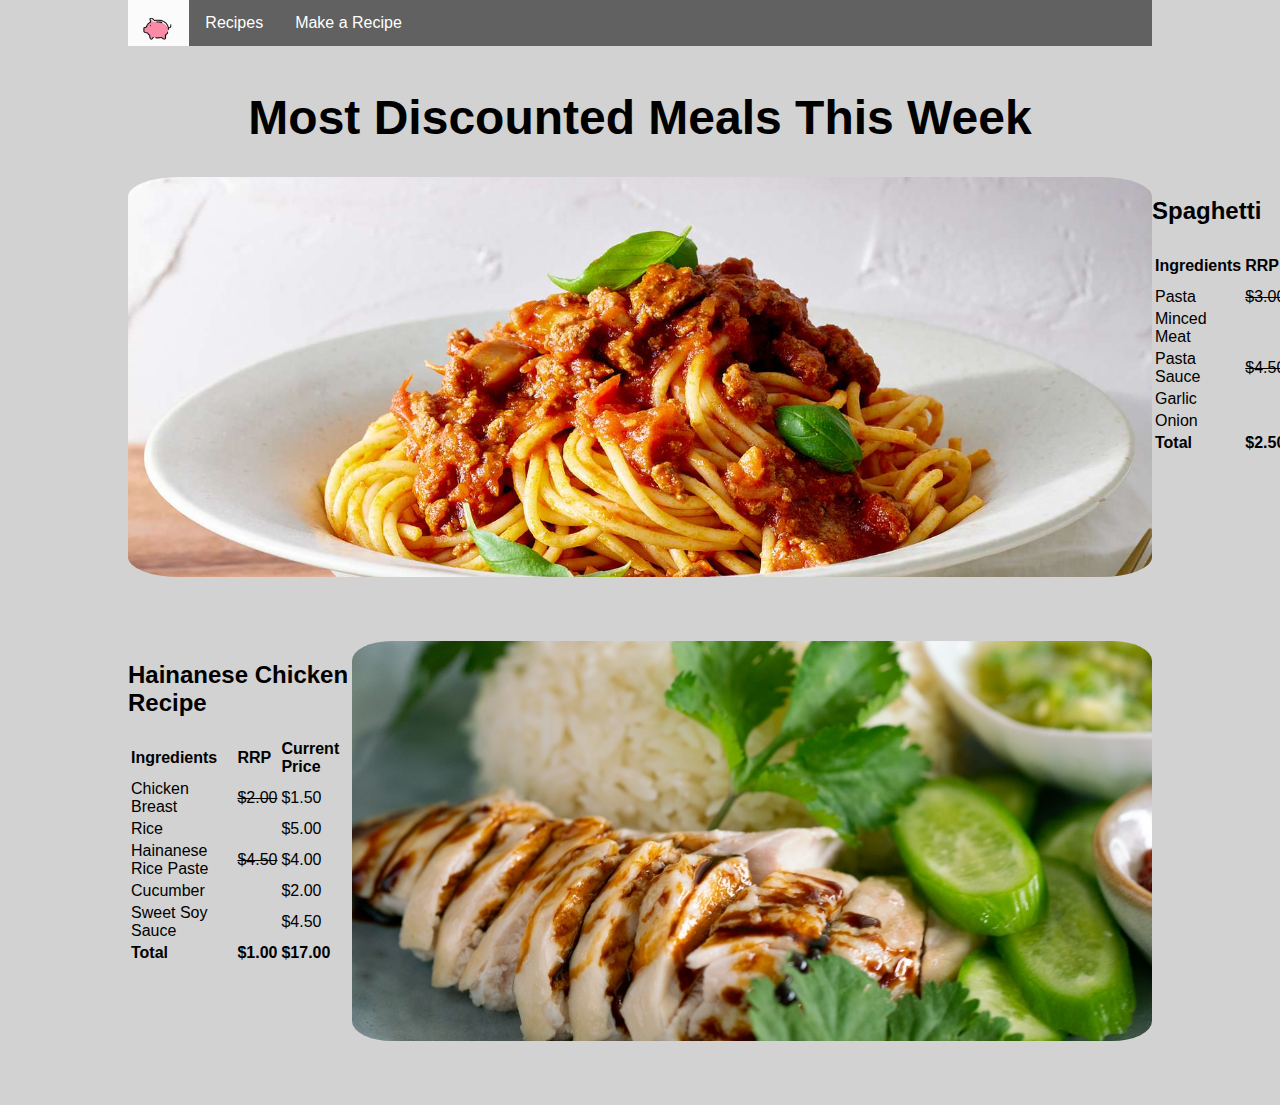
<file: GrocerySaver.html>
<!DOCTYPE html>
<html lang="en">
    <head>
        <meta charset="UTF-8">
        <link rel="stylesheet" href="css/styles.css">
        <link rel="stylesheet" href="css/home.css">
        <meta name="viewport" content="width=device-width, initial-scale=1.0">
        <title>Grocery Saver</title>
    </head>
    <body>       
        <nav class="nav-bar">
            <ul>
                <li class="page"><a href="GrocerySaver.html" class="barlogo barCat"><img src="images/logo.gif"></a></li>
                <li class="page"><a class="barCat" href="Recipes.html">Recipes</a></li>
                <li class="page"><a class="barCat" href="MakeaRecipe.html">Make a Recipe</a></li>
            </ul>
        </nav>
        <main>
            <div class="topdivider"></div>
            <h1 class="bold">Most Discounted Meals This Week</h1>
            <div class="homefood left">
                <img src="images/spaghetti.jpeg">
                <span class="ingredients"><h2>Spaghetti</h2>
                    <table class="priceTable">
                        <tr>
                            <th>Ingredients</th>
                            <th>RRP</th>
                            <th>Current Price</th>
                        </tr>
                        <tr>
                            <td>Pasta</td>
                            <td><s>$3.00</s></td>
                            <td>$2.00</td>
                        </tr>
                        <tr>
                            <td>Minced Meat</td>
                            <td></td>
                            <td>$5.00</td>
                        </tr>
                        <tr>
                            <td>Pasta Sauce</td>
                            <td><s>$4.50</s></td>
                            <td>$3.00</td>
                        </tr>
                        <tr>
                            <td>Garlic</td>
                            <td></td>
                            <td>$2.00</td>
                        </tr>
                        <tr>
                            <td>Onion</td>
                            <td></td>
                            <td>$1.50</td>
                        </tr>
                        <tr>
                            <th>Total</th>
                            <th>$2.50</th>
                            <th>$13.50</th>
                        </tr>
                    </table>
                </span>
            </div>
            <div class="homefood right">
                <img src="images/chickenrice.jpg">
                <span class="ingredients">
                    <h2>Hainanese Chicken Recipe</h2>
                    <table class="priceTable">
                        <tr>
                            <th>Ingredients</th>
                            <th>RRP</th>
                            <th>Current Price</th>
                        </tr>
                        <tr>
                            <td>Chicken Breast</td>
                            <td><s>$2.00</s></td>
                            <td>$1.50</td>
                        </tr>
                        <tr>
                            <td>Rice</td>
                            <td></td>
                            <td>$5.00</td>
                        </tr>
                        <tr>
                            <td>Hainanese Rice Paste</td>
                            <td><s>$4.50</s></td>
                            <td>$4.00</td>
                        </tr>
                        <tr>
                            <td>Cucumber</td>
                            <td></td>
                            <td>$2.00</td>
                        </tr>
                        <tr>
                            <td>Sweet Soy Sauce</td>
                            <td></td>
                            <td>$4.50</td>
                        </tr>
                        <tr>
                            <th>Total</th>
                            <th>$1.00</th>
                            <th>$17.00</th>
                        </tr>
                    </table>
                </span>
            </div>

            <!--
            <div class="homefood right">
                <span class="ingredients">
                    <h2>Hainanese Chicken Rice</h2>
                    <ul>
                        <span class="ingredient"><li>Chicken Breast</li><span> $3.50</span></span>
                        <span class="ingredient"><li>Rice</li><span> $2.00</span></span>
                        <span class="ingredient"><li>Hainanese Rice Paste</li><span> $3.50</span></span>
                        <span class="ingredient"><li>Cucumber</li><span> $1.50</span></span>
                        <span class="ingredient"><li>Sweet Soy Sauce</li><span> $4.50</span></span>
                    </ul>
                </span>
                <img src="images/chickenrice.jpg">
            </div>
        </main>-->
    </body>
</html>
</file>
<file: css/styles.css>
body {
    font-family: sans-serif;
    margin-left: 10%;
    margin-right: 10%;
    background-color: rgb(210, 210, 210);
}

.topdivider {
    height: 50px;
}

.nav-bar {
    position: fixed;
    top: 0;
    width: 80%;
}

.nav-bar ul {
    list-style-type: none;
    margin: 0;
    padding: 0;
    overflow: hidden;
    background-color: #616161;
    max-height: 46px;
}
  
.page {
    float: left;
}
  
.barCat {
    display: block;
    color: white;
    text-align: center;
    padding: 14px 16px;
    text-decoration: none;
}
  
.barCat:hover {
    background-color: #686868;
}

.barlogo {
    object-fit: cover;
    padding: 0;
    max-height: 46px;
}

.barlogo img {
    max-height: 46px;
    object-fit: cover;
}

@media (max-width: 365px) {
}
</file>
<file: css/home.css>
h1 {
    text-align: center;
    font-size: 3rem;
}

.bold {
    font-weight: 800;
}

.homefood {
    display: flex;
    max-height: 400px;
    margin-bottom: 4rem;
}

.left {
    flex-direction: row;
    justify-content: left;
    
}

.homefood img {
    object-fit: cover;
    max-width: 100%;
    border-radius: 5%;
}

.recipelink {
    max-width: 50%;
}

.left .recipelink {
    margin-right: 3rem;
}

.right {
    justify-content: right;
    flex-direction: row-reverse;
}

.ingredients {
    flex-grow: 1;
}

.priceTable {
    width: 100%;
}

.priceTable td, .priceTable th{
    text-align: left;
}
</file>
